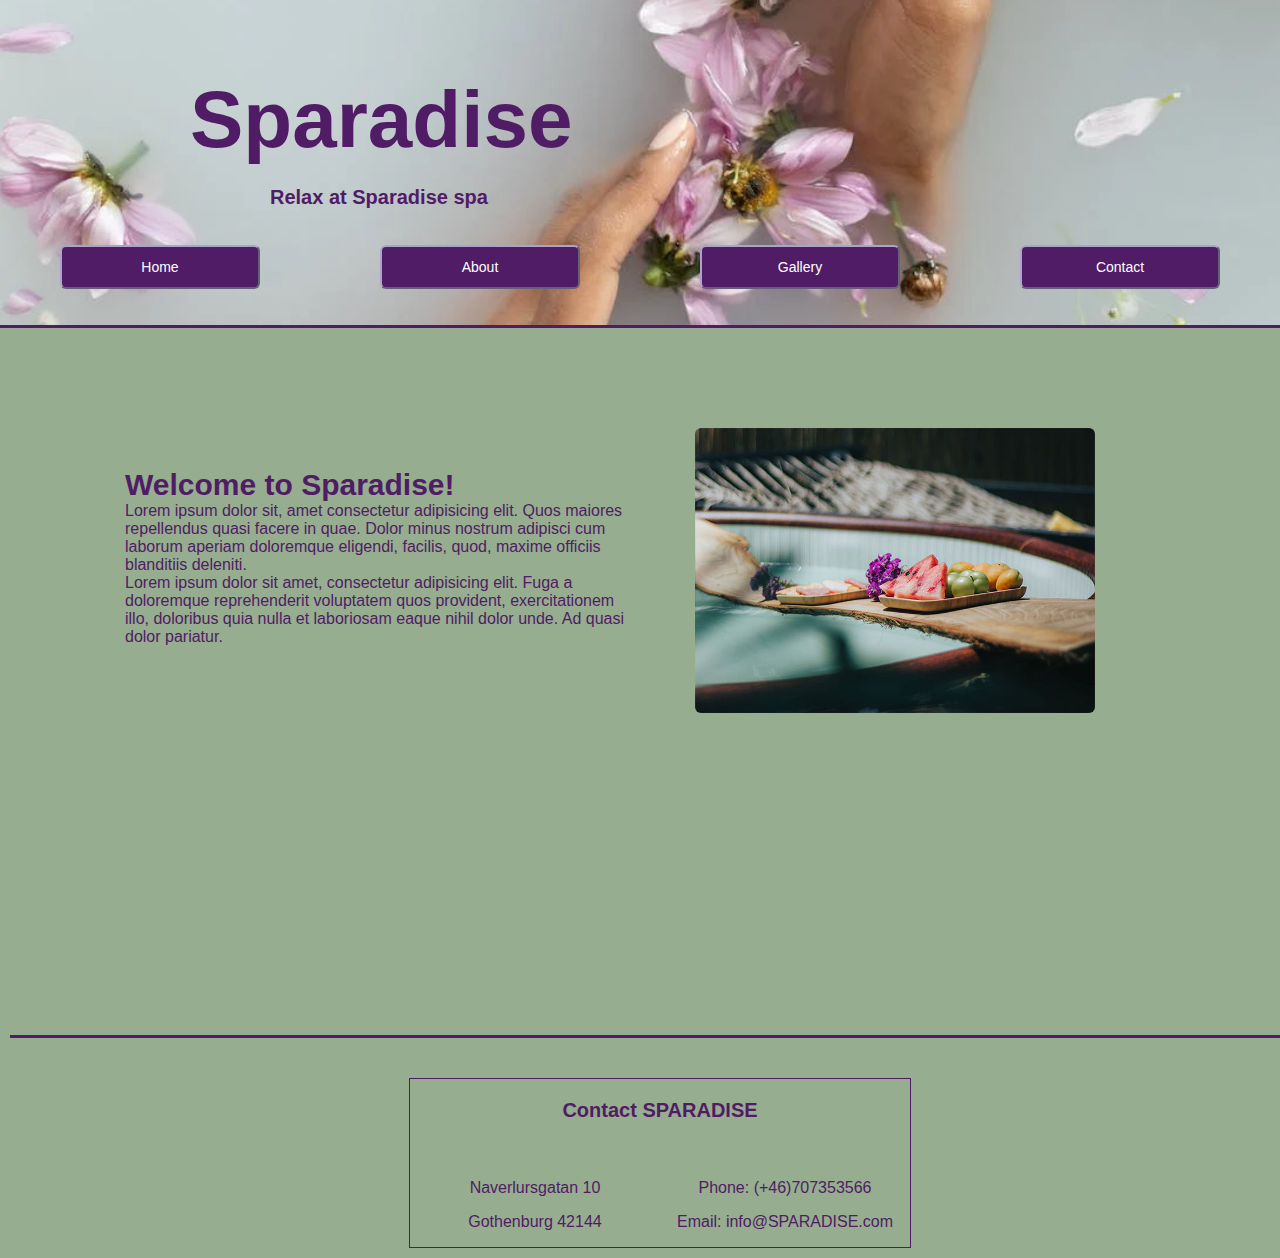
<file: index.html>
<!DOCTYPE html>
<html lang="en">
<head>
    <meta charset="UTF-8">
    <meta name="viewport" content="width=device-width, initial-scale=1.0">
    <title>Sparadise</title>
    <link rel="stylesheet" href="./styles/index.css">
</head>
<body>

    <script src="./header.js"></script>
  
    <main>
        <div class="container-mainInfo">
            <div>
                <h2>Welcome to Sparadise!</h2>
                <p>Lorem ipsum dolor sit, amet consectetur adipisicing elit. Quos maiores repellendus quasi facere in quae. Dolor minus nostrum adipisci cum laborum aperiam doloremque eligendi, facilis, quod, maxime officiis blanditiis deleniti.</p>
                <p>Lorem ipsum dolor sit amet, consectetur adipisicing elit. Fuga a doloremque reprehenderit voluptatem quos provident, exercitationem illo, doloribus quia nulla et laboriosam eaque nihil dolor unde. Ad quasi dolor pariatur.</p>
            </div>
            <div>
                <img src="./images/sparadise-lagoon1.jpg" alt="Lagoon">
            </div>
        </div>

    </main>
    <script src="./footer.js"></script>
</body>
</html>
</file>
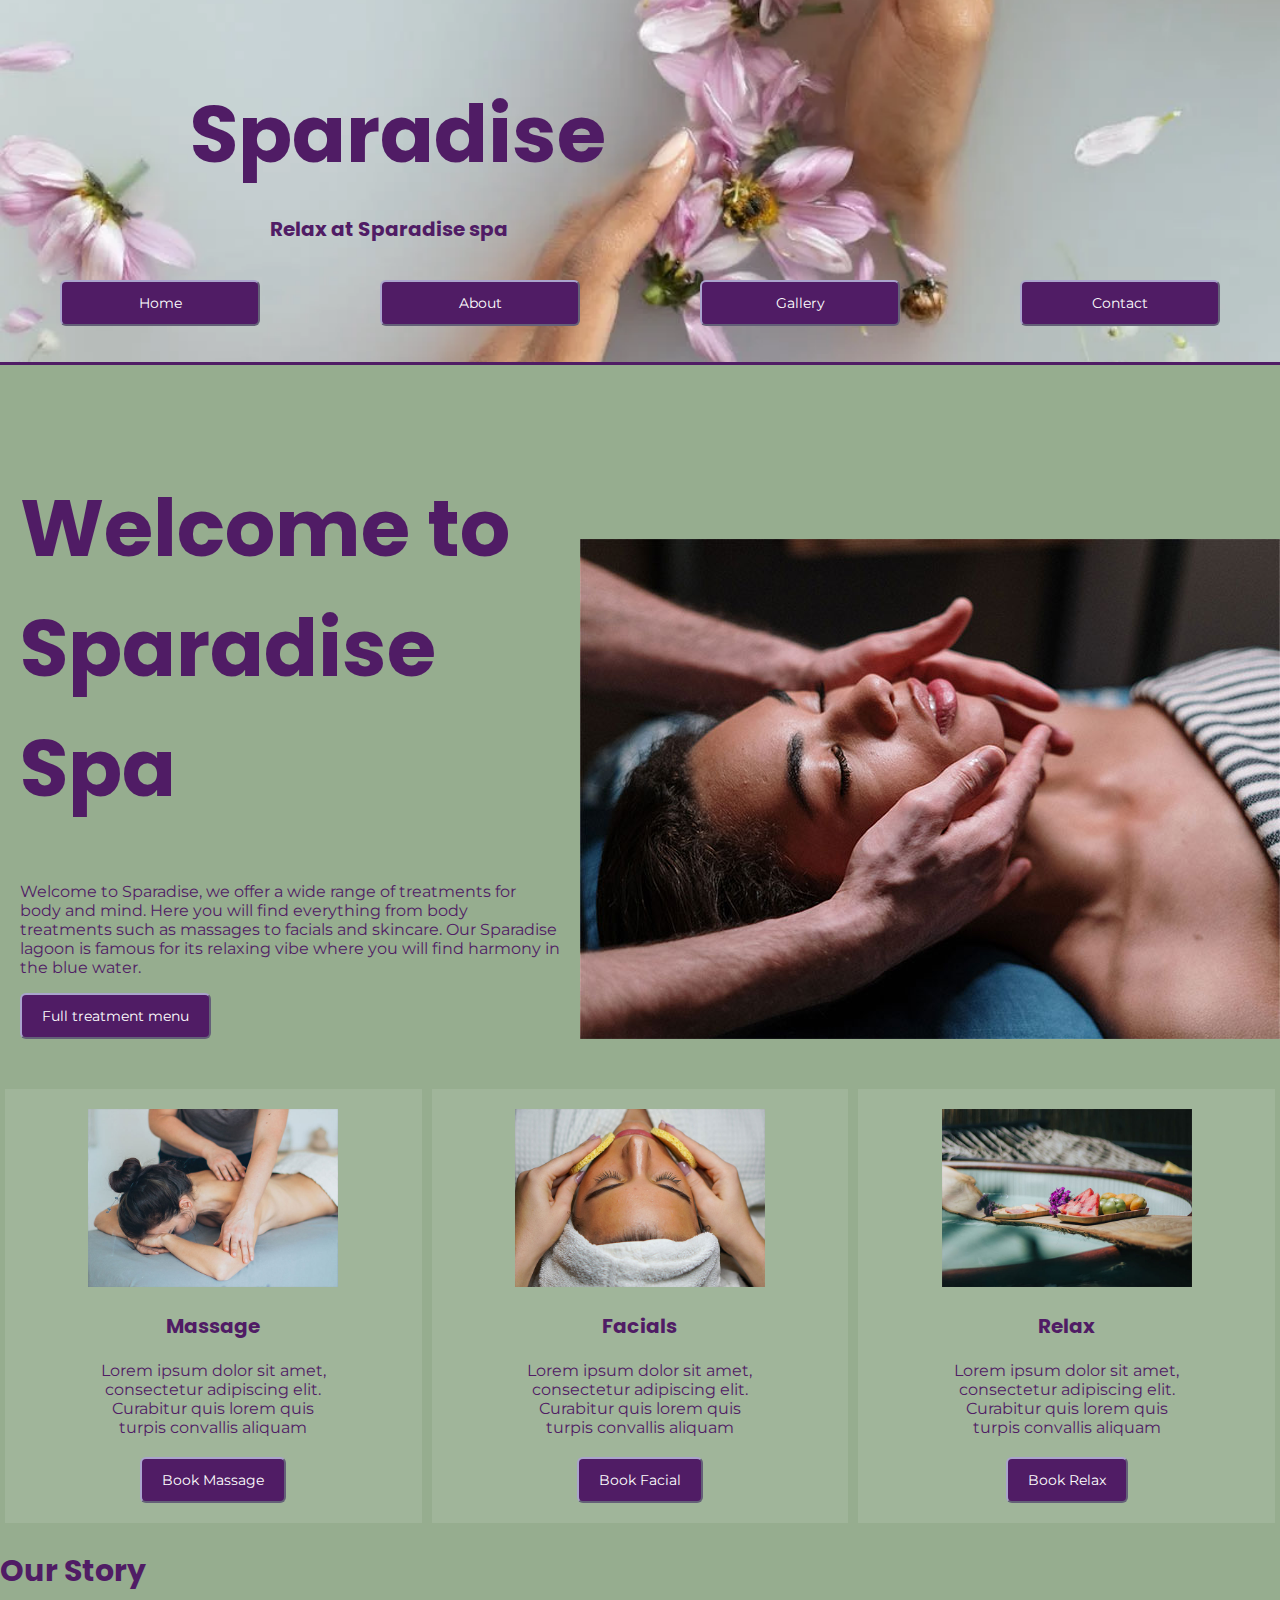
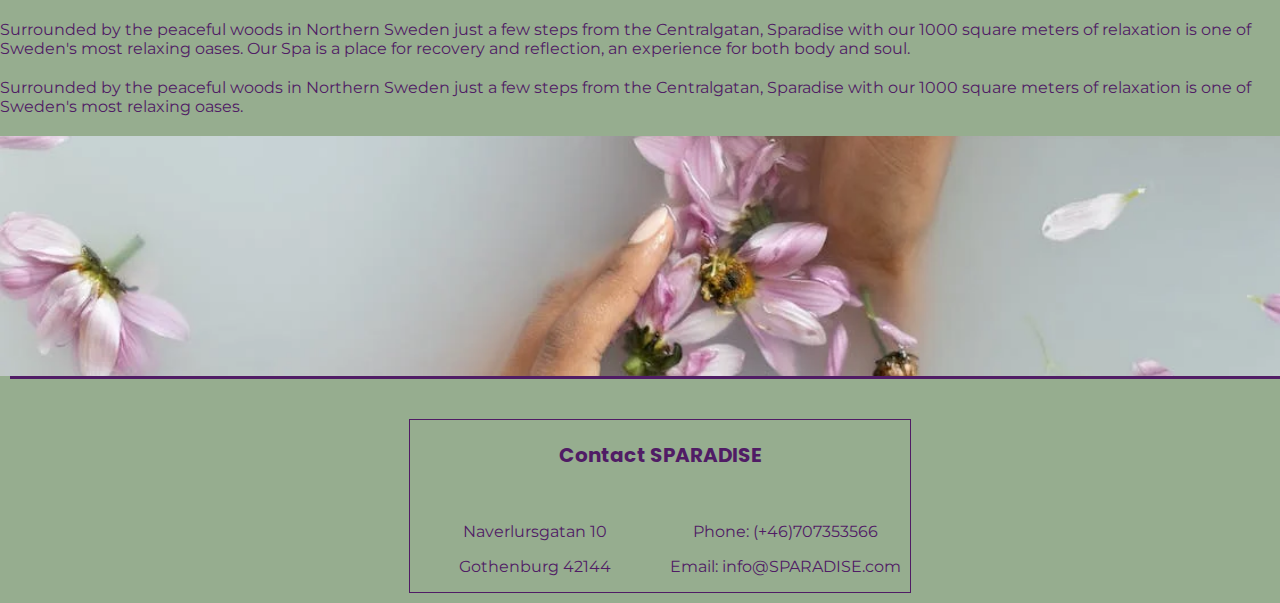
<file: about.html>
<!DOCTYPE html>
<html lang="en">
<head>
    <meta charset="UTF-8">
    <meta name="viewport" content="width=device-width, initial-scale=1.0">
    <link rel="preconnect" href="https://fonts.googleapis.com">
    <link rel="preconnect" href="https://fonts.gstatic.com" crossorigin>
    <link href="https://fonts.googleapis.com/css2?family=Montserrat&family=Poppins:wght@600&display=swap" rel="stylesheet">
    <link rel="stylesheet" href="./styles/index.css">
    <title>About us</title>
</head>

<!-- About Sparadise - header with h1, text, button and image-->
<body>
    <script src="./header.js"></script> <!-- Script that loads header on page-->

    <div class="page-container">
        <section id="about-us">
                <div class="content-container">
                    <div class="aboutus-txt">
                        <h1>Welcome to Sparadise Spa</h1>
                        <p>Welcome to Sparadise, we offer a wide range of treatments for body and mind. Here you will find everything from body treatments such as massages to facials and skincare. Our Sparadise lagoon is famous for its relaxing vibe where you will find harmony in the blue water. </p>
                        <button class="button">Full treatment menu</button>
                    </div>
                    <img class="aboutus-img" src="images/sparadise-aboutus.jpg" alt="Sparadise Spa">
                </div>
        </section>
        
    <!-- Treatments -->
    <section id="treatments">
         <!--<h2>Our treatments</h2>-->
        <div class="treatments-container">
            <div class="treatment">
                <img src="images/sparadise-massage.jpg" alt="Massage at Sparadise">
                <h3>Massage</h3>
                <p>Lorem ipsum dolor sit amet, consectetur adipiscing elit. Curabitur quis lorem quis turpis convallis aliquam</p>
                <button class="button">Book Massage</button>
            </div>

            <div class="treatment">
                <img src="images/sparadise-facial.jpg" alt="Facials at Sparadise">
                <h3>Facials</h3>
                <p>Lorem ipsum dolor sit amet, consectetur adipiscing elit. Curabitur quis lorem quis turpis convallis aliquam</p>
                <button class="button">Book Facial</button>
            </div>

            <div class="treatment">
                <img src="images/sparadise-lagoon1.jpg" alt="Relax at Sparadise lagoon">
                <h3>Relax</h3>
                <p>Lorem ipsum dolor sit amet, consectetur adipiscing elit. Curabitur quis lorem quis turpis convallis aliquam</p>
                <button class="button">Book Relax</button>
            </div>
    </div>
    </section>
    <!-- Our Story - h2 and text -->
<section id="our-story">
    <div class="ourstory">
        <div class="ourstory-h2">
            <h2>Our Story</h2>
        </div>
        <div class="ourstory-p">
            <p>Surrounded by the peaceful woods in Northern Sweden just a few steps from the Centralgatan, Sparadise with our 1000 square meters of relaxation is one of Sweden's most relaxing oases. Our Spa is a place for recovery and reflection, an experience for both body and soul.</p>
            <p>Surrounded by the peaceful woods in Northern Sweden just a few steps from the Centralgatan, Sparadise with our 1000 square meters of relaxation is one of Sweden's most relaxing oases.</p>
        </div>
    </div>
</section>

    <!-- Bottom Image -->
    <section id="bottom-image"></section>
</div>
    
    <script src="./footer.js"></script> <!-- Script that loads footer on page-->

</body>
</html>
</file>
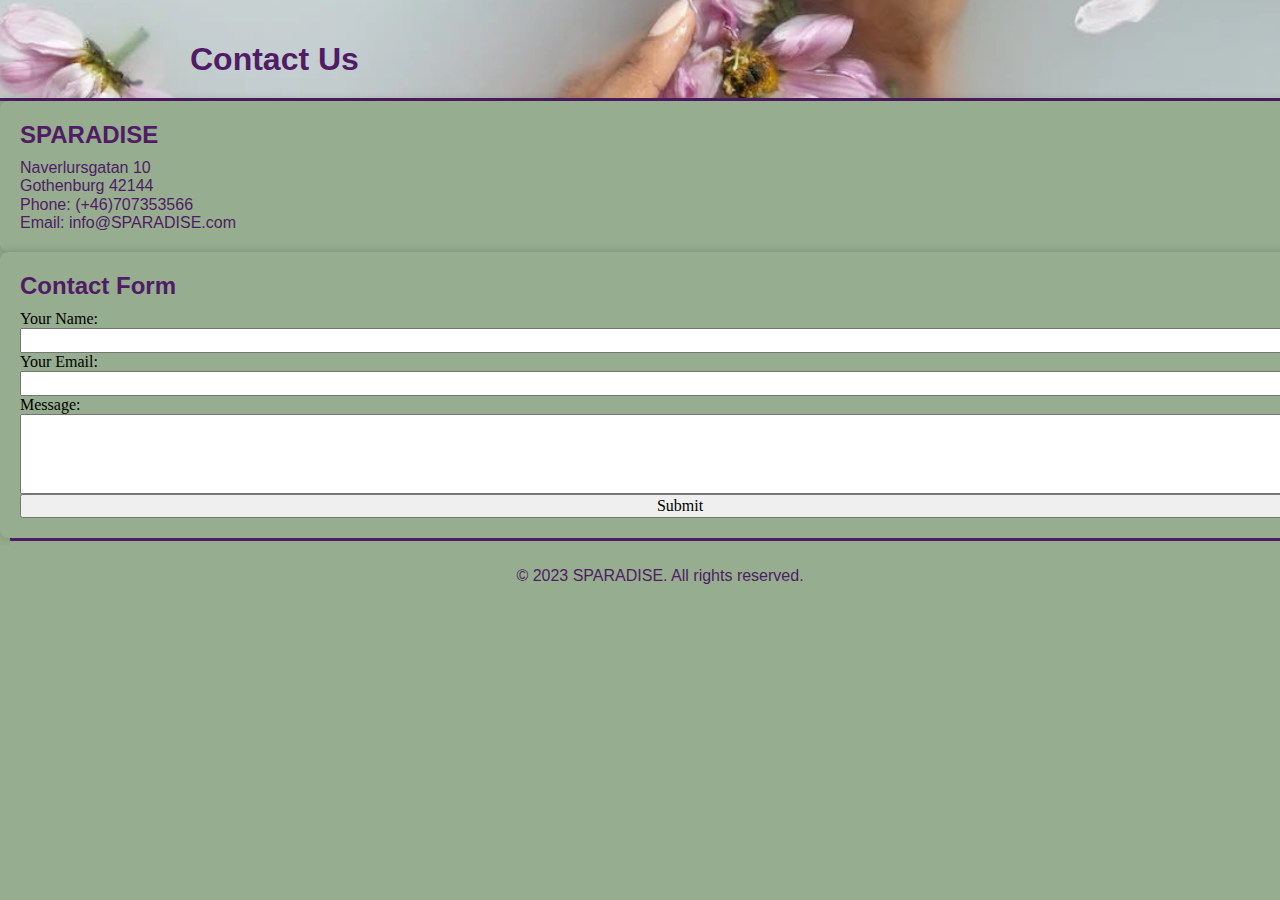
<file: contac.html>
<!DOCTYPE html>
<html lang="en">
<head>
    <meta charset="UTF-8">
    <meta name="viewport" content="width=device-width, initial-scale=1.0">
    <title>Contact Us-SPARADISE</title>
    <link rel="stylesheet" href="styles/index.css"> 
    <link rel="stylesheet" href="https://fonts.google.com/specimen/Poppins">
    <link rel="stylesheet" href="styles/normalizer.css">
</head>
<body>
    <header>
        <h1>Contact Us</h1>
    </header>
    <main>
        <div class="contact-info">
            <h2>SPARADISE</h2>
            <p>Naverlursgatan 10</p>
            <p>Gothenburg 42144</p>
            <p>Phone: (+46)707353566</p>
            <p>Email: info@SPARADISE.com</p>
        </div>
        <div class="contact-form">
            <h2>Contact Form</h2>
            <form id="contact-form">
                <label for="name">Your Name:</label>
                <input type="text" id="name" name="name" required>
                <label for="email">Your Email:</label>
                <input type="email" id="email" name="email" required>
                <label for="message">Message:</label>
                <textarea id="message" name="message" rows="4" required></textarea>
                <button type="submit">Submit</button>
            </form>
        </div>
    </main>
    <footer>
        <p>&copy; 2023 SPARADISE. All rights reserved.</p>
    </footer>
</body>
</html>
</file>
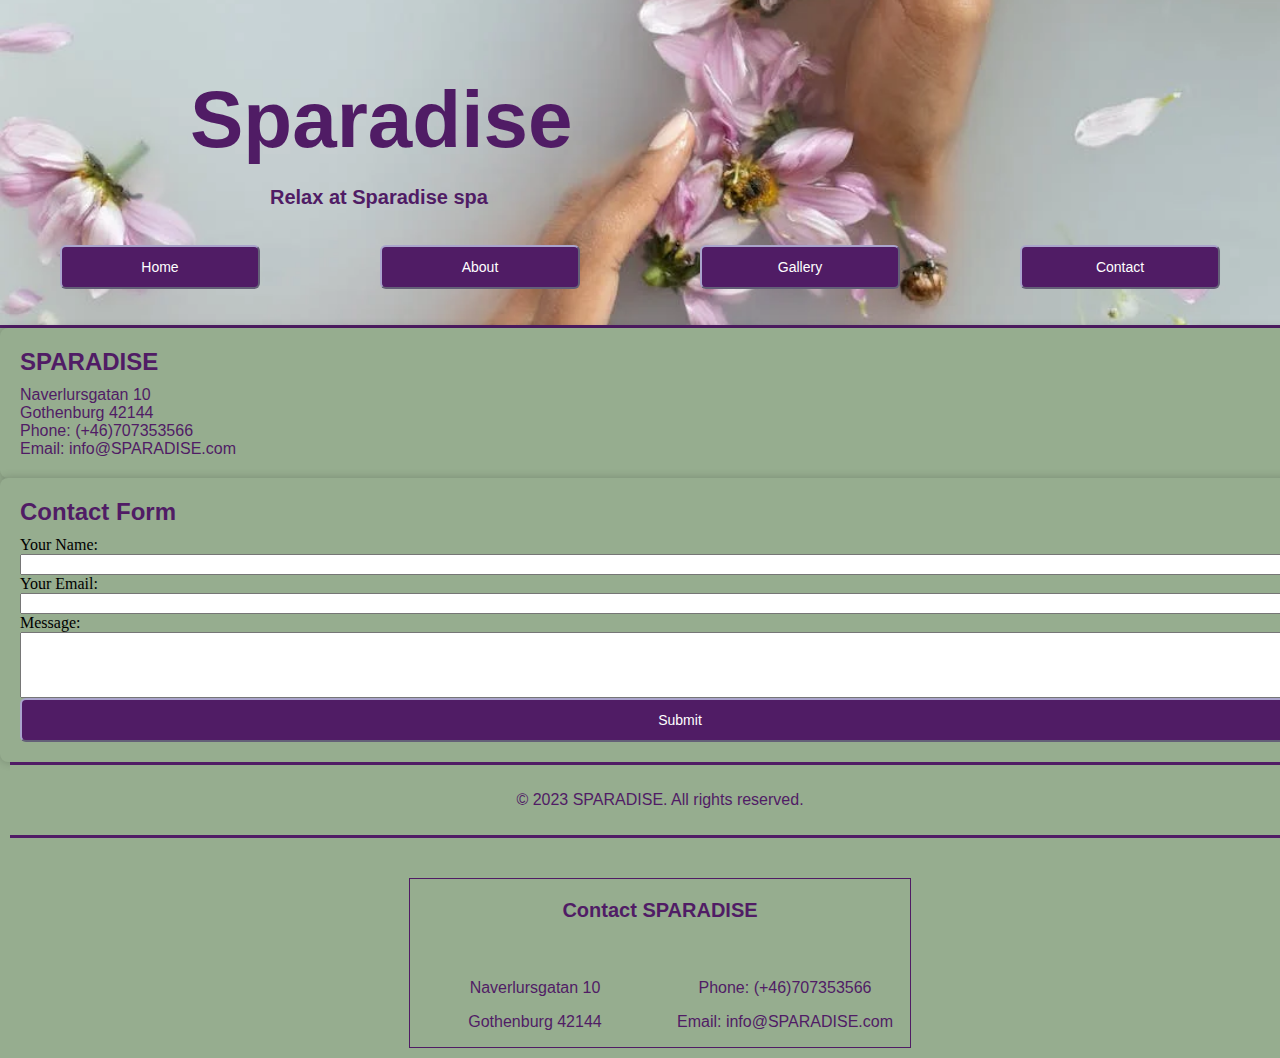
<file: contact.html>
<!DOCTYPE html>
<html lang="en">
<head>
    <meta charset="UTF-8">
    <meta name="viewport" content="width=device-width, initial-scale=1.0">
    <title>Contact Us-SPARADISE</title>
    <link rel="stylesheet" href="styles/index.css"> 
    <link rel="stylesheet" href="https://fonts.google.com/specimen/Poppins">
    <link rel="stylesheet" href="./styles/index.css">
</head>
<body>
    <script src="./header.js"></script> <!-- Script that loads header on page-->
    <main>
        <div class="contact-info">
            <h2>SPARADISE</h2>
            <p>Naverlursgatan 10</p>
            <p>Gothenburg 42144</p>
            <p>Phone: (+46)707353566</p>
            <p>Email: info@SPARADISE.com</p>
        </div>
        <div class="contact-form">
            <h2>Contact Form</h2>
            <form id="contact-form">
                <label for="name">Your Name:</label>
                <input type="text" id="name" name="name" required>
                <label for="email">Your Email:</label>
                <input type="email" id="email" name="email" required>
                <label for="message">Message:</label>
                <textarea id="message" name="message" rows="4" required></textarea>
                <button class="button">Submit</button>
            </form>
        </div>
    </main>
    <footer>
        <p>&copy; 2023 SPARADISE. All rights reserved.</p>
    </footer>

    <script src="./footer.js"></script> <!-- Script that loads footer on page-->

</body>
</html>
</file>
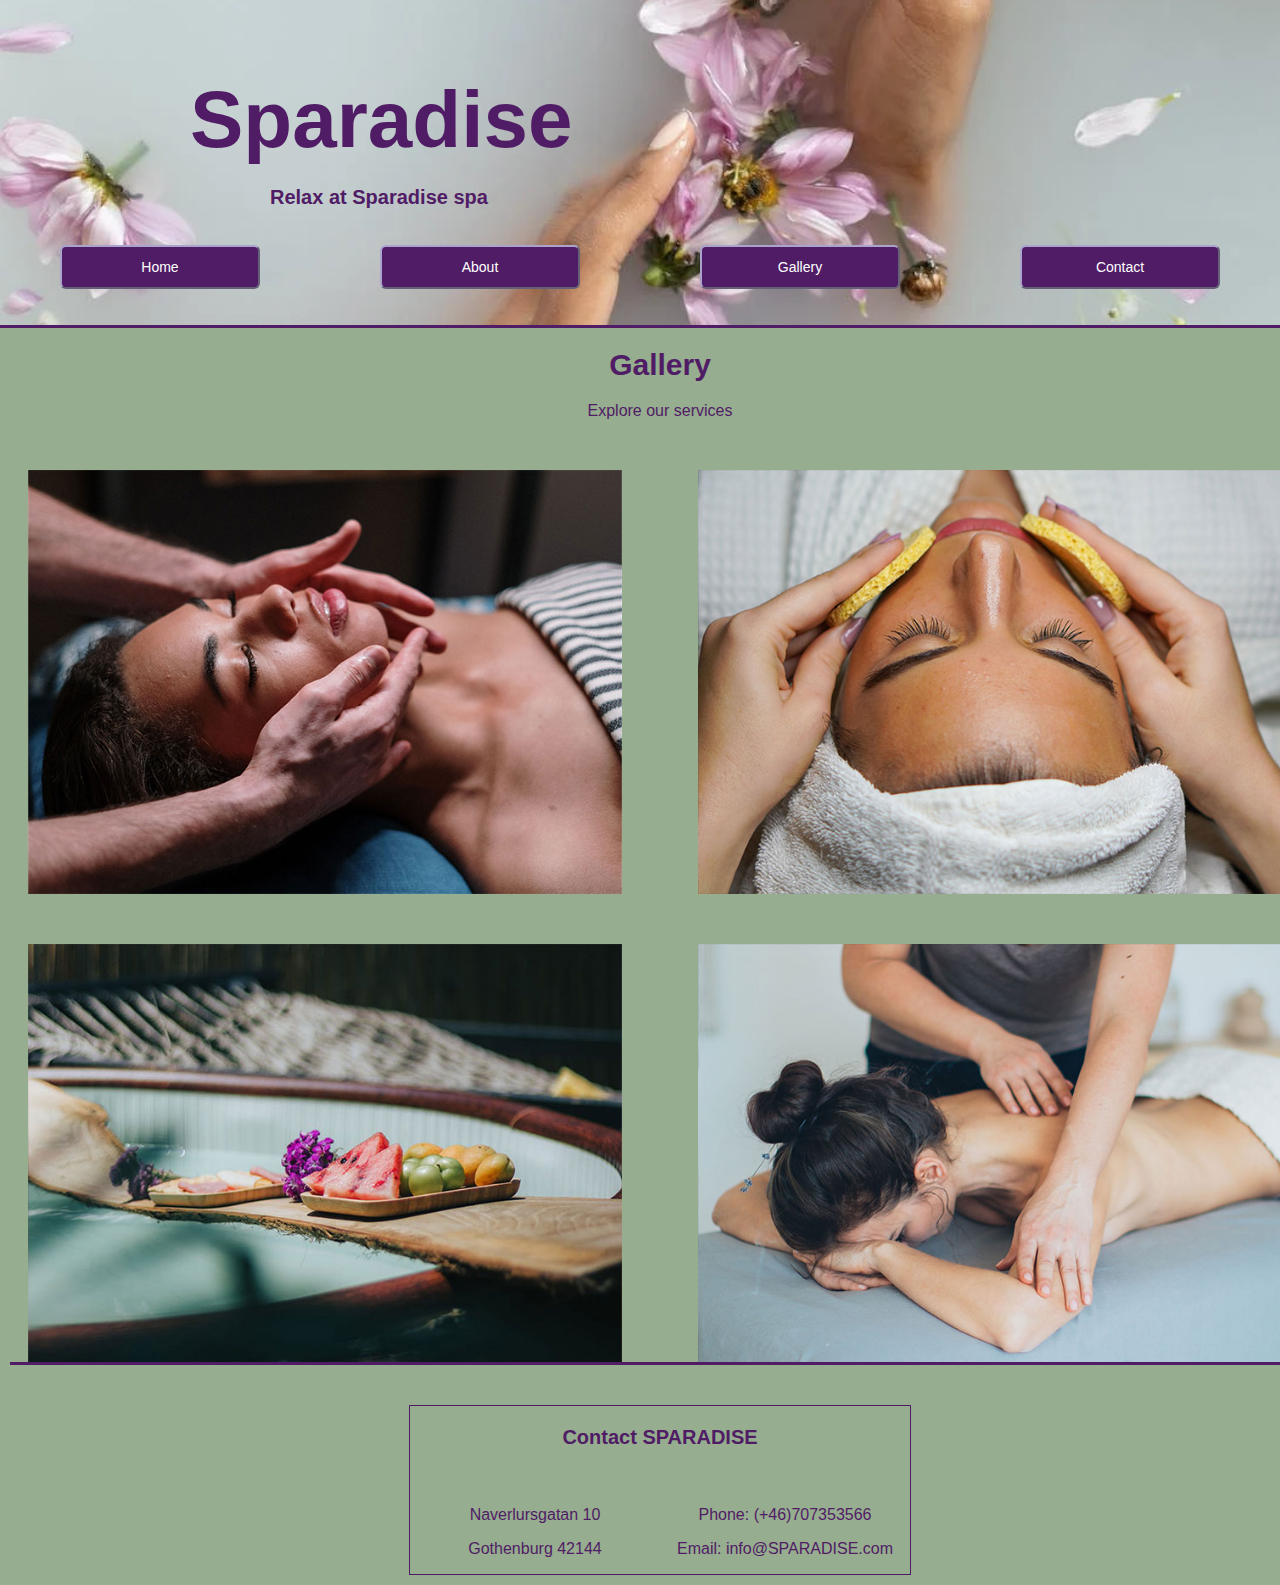
<file: gallery.html>
<!DOCTYPE html>
<html lang="en">
<head>
    <meta charset="UTF-8">
    <meta name="viewport" content="width=device-width, initial-scale=1.0">
    <title>Document</title>
    <link rel="stylesheet" href="./styles/index.css">
</head>
<body>
    <script src="./header.js"></script> <!-- Script that loads header on page-->

    <main>
        <div class="container-gallery">
            <h2>Gallery</h2>
            <p>Explore our services</p>
        </div>
      <div class="row"></div>
      <div class="container-gallery">
        <img src="./images\sparadise-aboutus.jpg" style="width:45%">
        <img src="./images\sparadise-facial.jpg" style="width:45%">
        <img src="./images\sparadise-lagoon1.jpg" style="width:45%">
        <img src="./images\sparadise-massage.jpg" style="width:45%">
      </div>
    </main>

    <script src="./footer.js"></script> <!-- Script that loads footer on page-->

</body>
</html>
</file>
<file: styles/index.css>
/*  
Table of content styling
    1. Styles for headers (fonts, sizes, colors
    2. Header
    3. Body
    4. Main
    5. Footer
    6. Buttons and links
    7. Specific styles for each page
*/

/* 1. Styles for headers (fonts, sizes, colors etc.) */
h1  {
    font-family: 'Poppins', sans-serif;
    color: #501C65;
    font-size: 80px;
}

h2  {
    font-family: 'Poppins', sans-serif;
    color: #501C65;
    font-size: 30px;
}

h3  {
    font-family: 'Poppins', sans-serif;
    color: #501C65;
    font-size: 20px;
}

p   {
    font-family: 'Montserrat', sans-serif;
    color: #501C65;
    font-size: 16px;
    
}


/* Our color palette: 
    #501C65 (the dark purple provided by Michelle)
    #96AD8F (the green sage one)
    #AAA4CC (the lighter purple for "decor"/details, such as borders etc)
    #FFFFFF (white for containers etc. where you want other color than green as background) 
    
    Our Fonts: 
    Poppins - for headings (and logo?)
    Montserrat - main p font 

    LINK to Google Fonts <link href="https://fonts.googleapis.com/css2?family=Montserrat&family=Poppins:wght@600&display=swap" rel="stylesheet">
    */ 
/*=======*/

/* 2. Header */
    /*2.1 Navigation bar*/

.container-nav {
    display: grid;
    grid-template-columns: repeat(4, 1fr);
    grid-template-rows: 1fr;
    max-width: 1440px;
    width: 100%;
}
.container-nav li {
    list-style: none;
}
.container-nav a {
    color: #ffffff;
    text-align: center;
    font-family: 'Montserrat', sans-serif;
    font-size: 14px;
    text-decoration: none;
}
.container-nav button {
    width: 200px;
}

.home {
    grid-column: 1/2;
}
.about {
    grid-column: 2/3;
}
.gallery {
    grid-column: 3/4;
}
.contact {
    grid-column: 4/5;
}

/*End of navigation bar*/

header {
    display: flex;
    flex-direction: column;
    flex-wrap: wrap;
    
    background-image: url(../images/header-test.webp);
    background-size: cover;
    background-position: center;
    background-repeat: no-repeat;
    padding: 120px 0;
    width: 100%;
    height: auto;
    color: white;
    text-align: left;
    padding: 20px;
    border-bottom: 3px solid #501C65;
    justify-content: center;
    max-width: 1440px;
    width: 100%;
    margin: auto;
}
header h1 {
    margin-left: 170px;
    margin-bottom: 0px;
}
header h3 {
    margin-left: 250px;
}

/* 3. Body */
body {
    margin: auto;
    padding: 0;
    background-color: #96AD8F;
    display: flex;
    flex-direction: column;
    flex-wrap: wrap;
}

/* 4. Main */
main *{
    max-width: 1440px;
    width: 100%;
    margin: auto;
}

/* 5. Footer */
footer {
    background-color: #96AD8F;
    color: white;
    text-align: center;
    padding: 10px;
    display: flex;
    flex-wrap: wrap;
    justify-content: center;
    border-top: 3px solid #501C65;
    max-width: 1440px;
    width: 100%;
    margin: auto;
}
.container-footer {
    display: grid;
    grid-template-columns: 1fr 1fr;
    grid-template-rows: repeat(2, 1fr);
    max-width: 500px;
    width: 100%;
    margin-top: 30px;
    border: 1px solid #501C65;
}
.container-footer h3 {
    grid-column: 1/3;
    grid-row: 1/2;
}
.adress {
    grid-column: 1/2;
    grid-row: 2/3;
}
.phone-email {
    grid-column: 2/3;
    grid-row: 2/3;
}

/* 6. Buttons and links */
.button {
    background-color: #501C65; 
    color: #ffffff;
    text-align: center;
    font-family: 'Montserrat', sans-serif;
    font-size: 14px;
    border-radius: 6px;
    padding: 12px 20px;
    cursor: pointer;
    text-decoration: none;
    border-color: #AAA4CC;
}

.button:hover {
    background-color:#AAA4CC;
    transition: 0.8s;
}
.buttonclass {
    background-color: #501C65; 
    color: #ffffff;
    text-align: center;
    font-family: 'Montserrat', sans-serif;
    font-size: 14px;
    border-radius: 6px;
    padding: 12px 20px;
    cursor: pointer;
    text-decoration: none;
    border-color: #AAA4CC;
}

/* 7. Styles for specific pages */

    /* 7.1 Index page */

/* Main info on index-page */
.container-mainInfo {
    display: flex;
    flex-wrap: wrap;
    justify-content: center;
    align-items: center;
    max-width: 1440px;
    width: 100%;
    margin-top: 50px;
    margin-bottom: 50px;
    gap: 30px;
}
.container-mainInfo > div {
    max-width: 720px;
    width: 100%;
    
}
.container-mainInfo img {
    max-width: 720px;
    width: 100%;
    border-radius: 6px;
}

/*End of main info on index-page */

/* 7.2 About page */

.page-container {
    width: 100%;
}

.content-container {
    display: flex;
    flex-wrap: wrap;
    margin: 0 auto;
    max-width: 1400px;
    margin-bottom: 30px;
    margin-top: 30px;
    align-items: flex-end;
}

.aboutus-txt {
    padding: 20px; 
    flex: 1;
}

.aboutus-img {
    max-width: 100%;
    height: auto;
    display: block;
    margin-bottom: 20px;
    margin-right: auto; 
    margin-left: auto;    
}

.text-content h2 {
    margin-bottom: 20px;
}

img {
    max-width: 100%;
    height: auto;
    margin-top: 30px;
}

.treatments-container {
    display: flex;
    flex-wrap: wrap; 
    justify-content: space-between; 
    max-width: 100%;
    margin-top: 30px;

}

.treatment {
    margin-left: auto;
    margin-right: auto;
    flex-direction: column;
    flex: 0 0 calc(33.33% - 10px);
    text-align: center;
    background-color: rgb(255, 255, 255, 0.1);
    align-items: center;
    justify-content: center;
}

.treatment img {
    max-width: 100%;
    width: 60%;
    margin-top: 20px;
}

.treatment button {
    margin-bottom: 20px;
    align-items: center; 
}

.treatment p {
    max-width: 60%;
    margin: 0 auto;
    margin-bottom: 20px;
}

.ourstory {
    display: flex;
    flex-wrap: wrap; 
    flex-direction: column;
    max-width: 1400px;
    margin: 0 auto;
}

.ourstory-h2 h2 {
    margin-bottom: 10px;
    text-align: left; 
}

.ourstory-p p {
    margin-bottom: 20px;
}

.ourstory-p p:nth:child(2) {
    margin-top: 20px;
}

#bottom-image {
    background-image: url(../images/header-test.webp);
    background-color: #96AD8F;
    background-size: cover;
    background-position: center;
    background-repeat: no-repeat;
    padding: 120px 0;
    text-align: center;
    width: 100%;
    height: auto;
}


.spacer {
    background-color: #96AD8F; 
    height: 80px; 
    width: 100%; 
}

/* 7.3 Gallery */

.container-gallery {
    display: flex;
    flex-wrap: wrap;
    gap: 20px;
    justify-content:center ;
    text-align: center;
    margin: auto;
    margin-top: 20px;
    margin-bottom: 20px;

}


/* 7.4 Contact-page */

/* Main info on index-page */
.container-mainInfo {
    display: flex;
    flex-wrap: wrap;
    justify-content: center;
}
.container-mainInfo > div {
    max-width: 500px;
    width: 100%;
    margin: 20px;
}
.container-mainInfo img {
    max-width: 400px;
    border-radius: 6px;
}

/*End of main info on index-page */


.main {
    display: flex;
    justify-content: space-around;
    padding: 20px;
}

.contact-info, .contact-form {
    background-color:#96AD8F;
    padding: 20px;
    border-radius: 8px;
    box-shadow: 0 0 10px rgba(0, 0, 0, 0.2);
}

.contact-info h2, .contact-form h2 {
    font-size: 24px;
    margin-bottom: 10px;
}

.contact-form form {
    display: flex;
    flex-direction: column;
}

.label {
    font-weight: bold;
}
.textarea {
    padding: 10px;
    margin-bottom: 10px;
    border: 1px solid #ccc;
    border-radius: 4px;
}

.buttonclass {
    background-color: #501C65; 
    color: #ffffff;
    text-align: center;
    font-family: 'Montserrat', sans-serif;
    font-size: 14px;
    border-radius: 6px;
    padding: 12px 20px;
    cursor: pointer;
    text-decoration: none;
    border-color: #AAA4CC;
}

.hover {
    background-color:#AAA4CC;
    transition: 0.8s;
}
</file>
<file: styles/normalizer.css>
/*! normalize.css v8.0.1 | MIT License | github.com/necolas/normalize.css */

/* Document
   ========================================================================== */

/**
 * 1. Correct the line height in all browsers.
 * 2. Prevent adjustments of font size after orientation changes in iOS.
 */

 html {
    line-height: 1.15; /* 1 */
    -webkit-text-size-adjust: 100%; /* 2 */
  }
  
  /* Sections
     ========================================================================== */
  
  /**
   * Remove the margin in all browsers.
   */
  
  body {
    margin: 0;
  }
  
  /**
   * Render the `main` element consistently in IE.
   */
  
  main {
    display: block;
  }
  
  /**
   * Correct the font size and margin on `h1` elements within `section` and
   * `article` contexts in Chrome, Firefox, and Safari.
   */
  
  h1 {
    font-size: 2em;
    margin: 0.67em 0;
  }
  
  /* Grouping content
     ========================================================================== */
  
  /**
   * 1. Add the correct box sizing in Firefox.
   * 2. Show the overflow in Edge and IE.
   */
  
  hr {
    box-sizing: content-box; /* 1 */
    height: 0; /* 1 */
    overflow: visible; /* 2 */
  }
  
  /**
   * 1. Correct the inheritance and scaling of font size in all browsers.
   * 2. Correct the odd `em` font sizing in all browsers.
   */
  
  pre {
    font-family: monospace, monospace; /* 1 */
    font-size: 1em; /* 2 */
  }
  
  /* Text-level semantics
     ========================================================================== */
  
  /**
   * Remove the gray background on active links in IE 10.
   */
  
  a {
    background-color: transparent;
  }
  
  /**
   * 1. Remove the bottom border in Chrome 57-
   * 2. Add the correct text decoration in Chrome, Edge, IE, Opera, and Safari.
   */
  
  abbr[title] {
    border-bottom: none; /* 1 */
    text-decoration: underline; /* 2 */
    text-decoration: underline dotted; /* 2 */
  }
  
  /**
   * Add the correct font weight in Chrome, Edge, and Safari.
   */
  
  b,
  strong {
    font-weight: bolder;
  }
  
  /**
   * 1. Correct the inheritance and scaling of font size in all browsers.
   * 2. Correct the odd `em` font sizing in all browsers.
   */
  
  code,
  kbd,
  samp {
    font-family: monospace, monospace; /* 1 */
    font-size: 1em; /* 2 */
  }
  
  /**
   * Add the correct font size in all browsers.
   */
  
  small {
    font-size: 80%;
  }
  
  /**
   * Prevent `sub` and `sup` elements from affecting the line height in
   * all browsers.
   */
  
  sub,
  sup {
    font-size: 75%;
    line-height: 0;
    position: relative;
    vertical-align: baseline;
  }
  
  sub {
    bottom: -0.25em;
  }
  
  sup {
    top: -0.5em;
  }
  
  /* Embedded content
     ========================================================================== */
  
  /**
   * Remove the border on images inside links in IE 10.
   */
  
  img {
    border-style: none;
  }
  
  /* Forms
     ========================================================================== */
  
  /**
   * 1. Change the font styles in all browsers.
   * 2. Remove the margin in Firefox and Safari.
   */
  
  button,
  input,
  optgroup,
  select,
  textarea {
    font-family: inherit; /* 1 */
    font-size: 100%; /* 1 */
    line-height: 1.15; /* 1 */
    margin: 0; /* 2 */
  }
  
  /**
   * Show the overflow in IE.
   * 1. Show the overflow in Edge.
   */
  
  button,
  input { /* 1 */
    overflow: visible;
  }
  
  /**
   * Remove the inheritance of text transform in Edge, Firefox, and IE.
   * 1. Remove the inheritance of text transform in Firefox.
   */
  
  button,
  select { /* 1 */
    text-transform: none;
  }
  
  /**
   * Correct the inability to style clickable types in iOS and Safari.
   */
  
  button,
  [type="button"],
  [type="reset"],
  [type="submit"] {
    -webkit-appearance: button;
  }
  
  /**
   * Remove the inner border and padding in Firefox.
   */
  
  button::-moz-focus-inner,
  [type="button"]::-moz-focus-inner,
  [type="reset"]::-moz-focus-inner,
  [type="submit"]::-moz-focus-inner {
    border-style: none;
    padding: 0;
  }
  
  /**
   * Restore the focus styles unset by the previous rule.
   */
  
  button:-moz-focusring,
  [type="button"]:-moz-focusring,
  [type="reset"]:-moz-focusring,
  [type="submit"]:-moz-focusring {
    outline: 1px dotted ButtonText;
  }
  
  /**
   * Correct the padding in Firefox.
   */
  
  fieldset {
    padding: 0.35em 0.75em 0.625em;
  }
  
  /**
   * 1. Correct the text wrapping in Edge and IE.
   * 2. Correct the color inheritance from `fieldset` elements in IE.
   * 3. Remove the padding so developers are not caught out when they zero out
   *    `fieldset` elements in all browsers.
   */
  
  legend {
    box-sizing: border-box; /* 1 */
    color: inherit; /* 2 */
    display: table; /* 1 */
    max-width: 100%; /* 1 */
    padding: 0; /* 3 */
    white-space: normal; /* 1 */
  }
  
  /**
   * Add the correct vertical alignment in Chrome, Firefox, and Opera.
   */
  
  progress {
    vertical-align: baseline;
  }
  
  /**
   * Remove the default vertical scrollbar in IE 10+.
   */
  
  textarea {
    overflow: auto;
  }
  
  /**
   * 1. Add the correct box sizing in IE 10.
   * 2. Remove the padding in IE 10.
   */
  
  [type="checkbox"],
  [type="radio"] {
    box-sizing: border-box; /* 1 */
    padding: 0; /* 2 */
  }
  
  /**
   * Correct the cursor style of increment and decrement buttons in Chrome.
   */
  
  [type="number"]::-webkit-inner-spin-button,
  [type="number"]::-webkit-outer-spin-button {
    height: auto;
  }
  
  /**
   * 1. Correct the odd appearance in Chrome and Safari.
   * 2. Correct the outline style in Safari.
   */
  
  [type="search"] {
    -webkit-appearance: textfield; /* 1 */
    outline-offset: -2px; /* 2 */
  }
  
  /**
   * Remove the inner padding in Chrome and Safari on macOS.
   */
  
  [type="search"]::-webkit-search-decoration {
    -webkit-appearance: none;
  }
  
  /**
   * 1. Correct the inability to style clickable types in iOS and Safari.
   * 2. Change font properties to `inherit` in Safari.
   */
  
  ::-webkit-file-upload-button {
    -webkit-appearance: button; /* 1 */
    font: inherit; /* 2 */
  }
  
  /* Interactive
     ========================================================================== */
  
  /*
   * Add the correct display in Edge, IE 10+, and Firefox.
   */
  
  details {
    display: block;
  }
  
  /*
   * Add the correct display in all browsers.
   */
  
  summary {
    display: list-item;
  }
  
  /* Misc
     ========================================================================== */
  
  /**
   * Add the correct display in IE 10+.
   */
  
  template {
    display: none;
  }
  
  /**
   * Add the correct display in IE 10.
   */
  
  [hidden] {
    display: none;
  }
</file>
